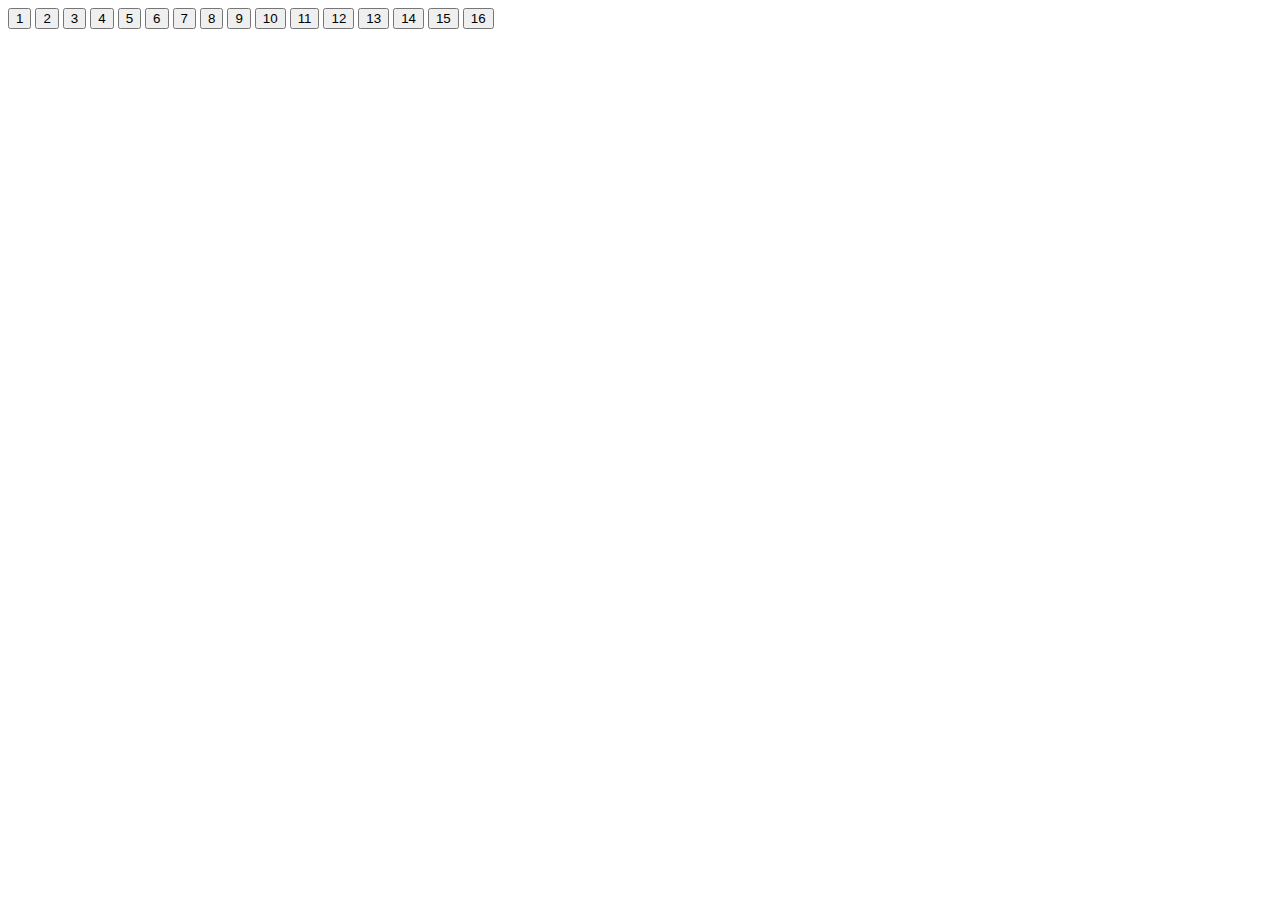
<file: bucles-edisonMadrid/index.html>
<!DOCTYPE html>
<html lang="en">
<head>
    <meta charset="UTF-8">
    <meta name="viewport" content="width=device-width, initial-scale=1.0">
    <title>bucles</title>
</head>
<body>
    <div>
        <button id="btn1">1</button>
        <button id="btn2">2</button>
        <button id="btn3">3</button>
        <button id="btn4">4</button>
        <button id="btn5">5</button>
        <button id="btn6">6</button>
        <button id="btn7">7</button>
        <button id="btn8">8</button>
        <button id="btn9">9</button>
        <button id="btn10">10</button>
        <button id="btn11">11</button>
        <button id="btn12">12</button>
        <button id="btn13">13</button>
        <button id="btn14">14</button>
        <button id="btn15">15</button>
        <button id="btn16">16</button>
    </div>

    <script src="./index.js"></script>
</body>
</html>
</file>
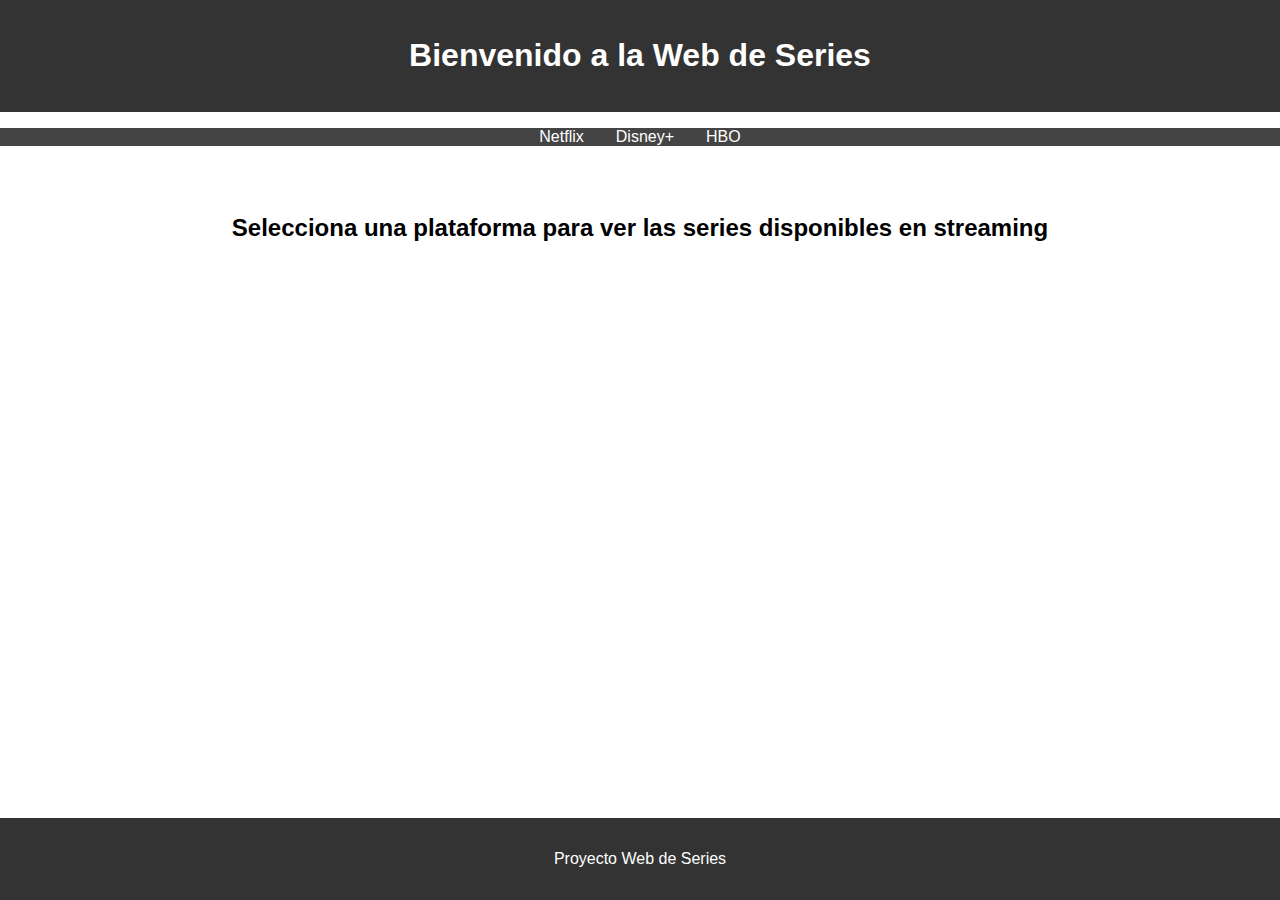
<file: modulos/index.html>
<!DOCTYPE html>
<html lang="es">
<head>
    <meta charset="UTF-8">
    <meta name="viewport" content="width=device-width, initial-scale=1.0">
    <title>Página Principal</title>
    <link rel="stylesheet" href="./styles.css">
</head>
<body>
    <header>
        <h1>Bienvenido a la Web de Series</h1>
    </header>
    <nav>
        <ul>
            <li><a href="./netflix.html">Netflix</a></li>
            <li><a href="./disney.html">Disney+</a></li>
            <li><a href="./hbo.html">HBO</a></li>
        </ul>
    </nav>
    <main>
        <h2>Selecciona una plataforma para ver las series disponibles en streaming</h2>
    </main>
    <footer>
        <p>Proyecto Web de Series</p>
    </footer>
</body>
</html>
</file>
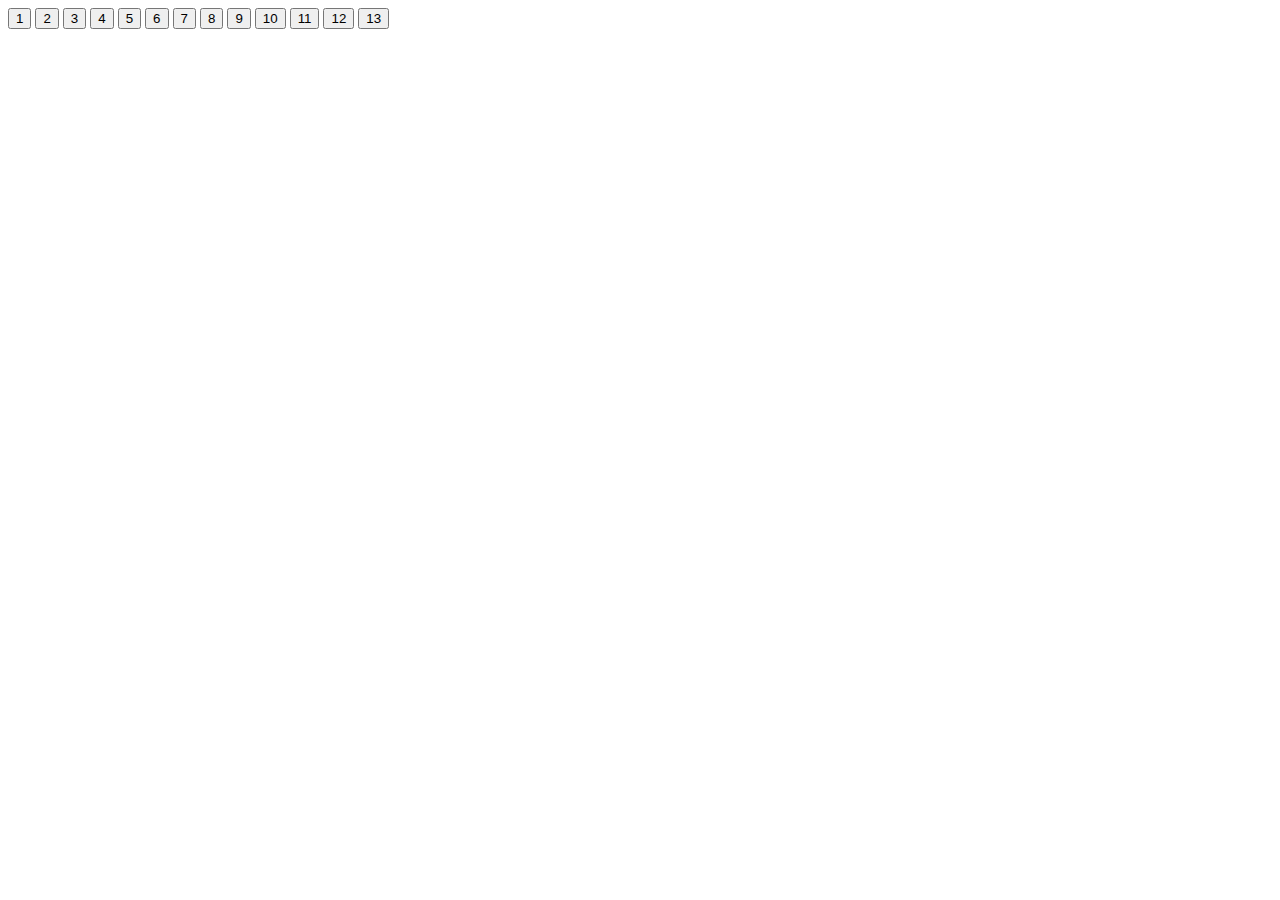
<file: condicionales-edisonMadrid/condicionales.html>
<!DOCTYPE html>
<html lang="en">
<head>
    <meta charset="UTF-8">
    <meta name="viewport" content="width=device-width, initial-scale=1.0">
    <title>condicionales</title>
</head>
<body>
    <div>
        <button id="btn1">1</button>
        <button id="btn2">2</button>
        <button id="btn3">3</button>
        <button id="btn4">4</button>
        <button id="btn5">5</button>
        <button id="btn6">6</button>
        <button id="btn7">7</button>
        <button id="btn8">8</button>
        <button id="btn9">9</button>
        <button id="btn10">10</button>
        <button id="btn11">11</button>
        <button id="btn12">12</button>
        <button id="btn13">13</button>
    </div>

    

    <script src="./condicionales.js"></script>
</body>
</html>
</file>
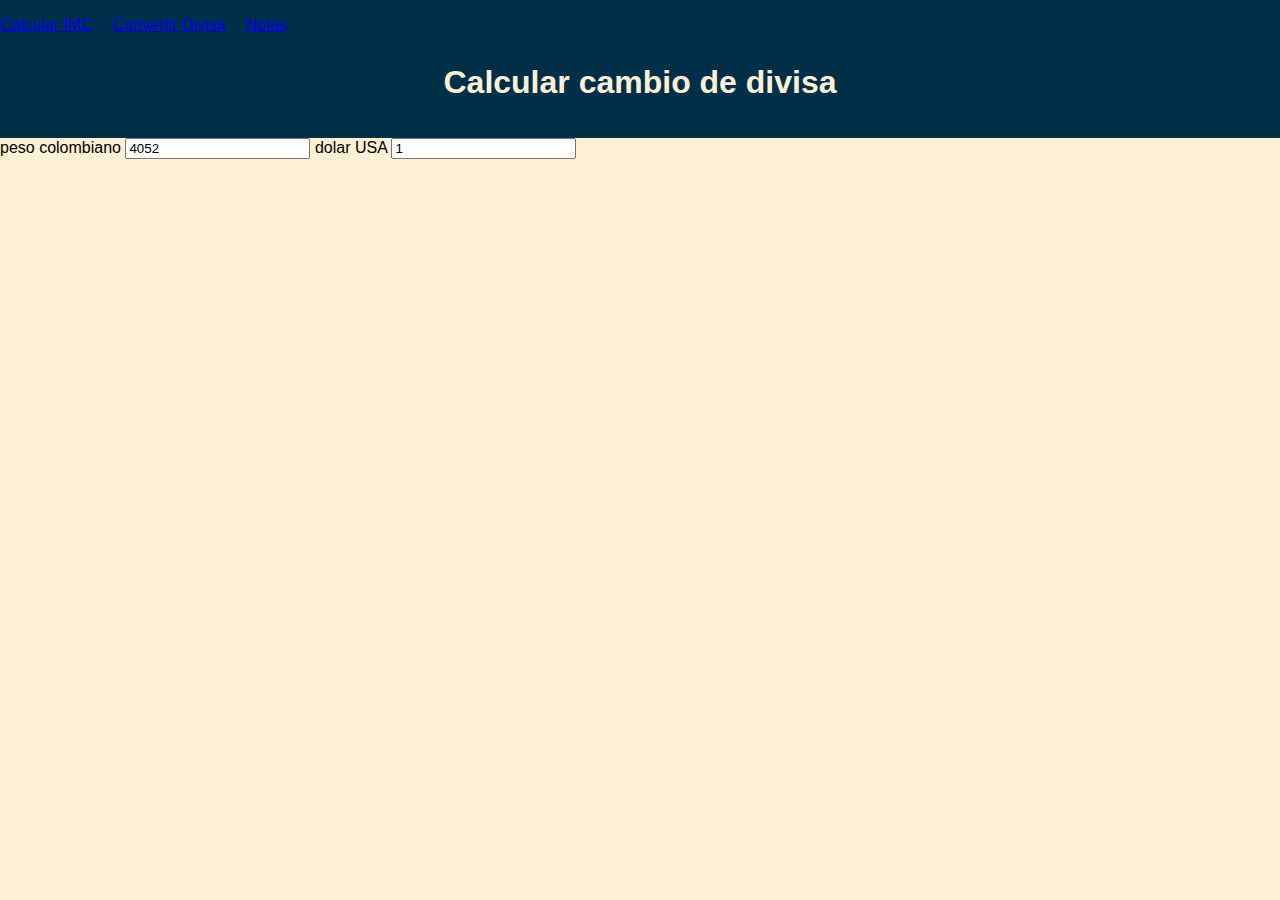
<file: eventos/divisa.html>
<!DOCTYPE html>
<html lang="en">
<head>
    <meta charset="UTF-8">
    <meta name="viewport" content="width=device-width, initial-scale=1.0">
    <title>divisas</title>
    <link rel="stylesheet" href="./notas.css">
</head>
<body>
    <header>
        <nav style="gap: 20px; display: flex; margin-bottom: 30px;">
            <div><a href="./masaCorporal.html">Calcular IMC</a></div>
            <div><a href="./divisa.html">Convertir Divisa</a></div>
            <div><a href="./notas.html">Notas</a></div>
            
        </nav>
        <h1>Calcular cambio de divisa</h1>
    </header>
    <main>
        <div>
            <label for="colombia">peso colombiano</label>
            <input type="number" name="colombia" id="colombia" placeholder=" ejemplo: 66" value="4052">

            <label for="dolar">dolar USA</label>
            <input type="number" name="dolar" id="dolar" placeholder="ejemplo: 1.66" value="1">


        </div>




    </main>

    <script src="./index.js"></script>
</body>
</html>
</file>
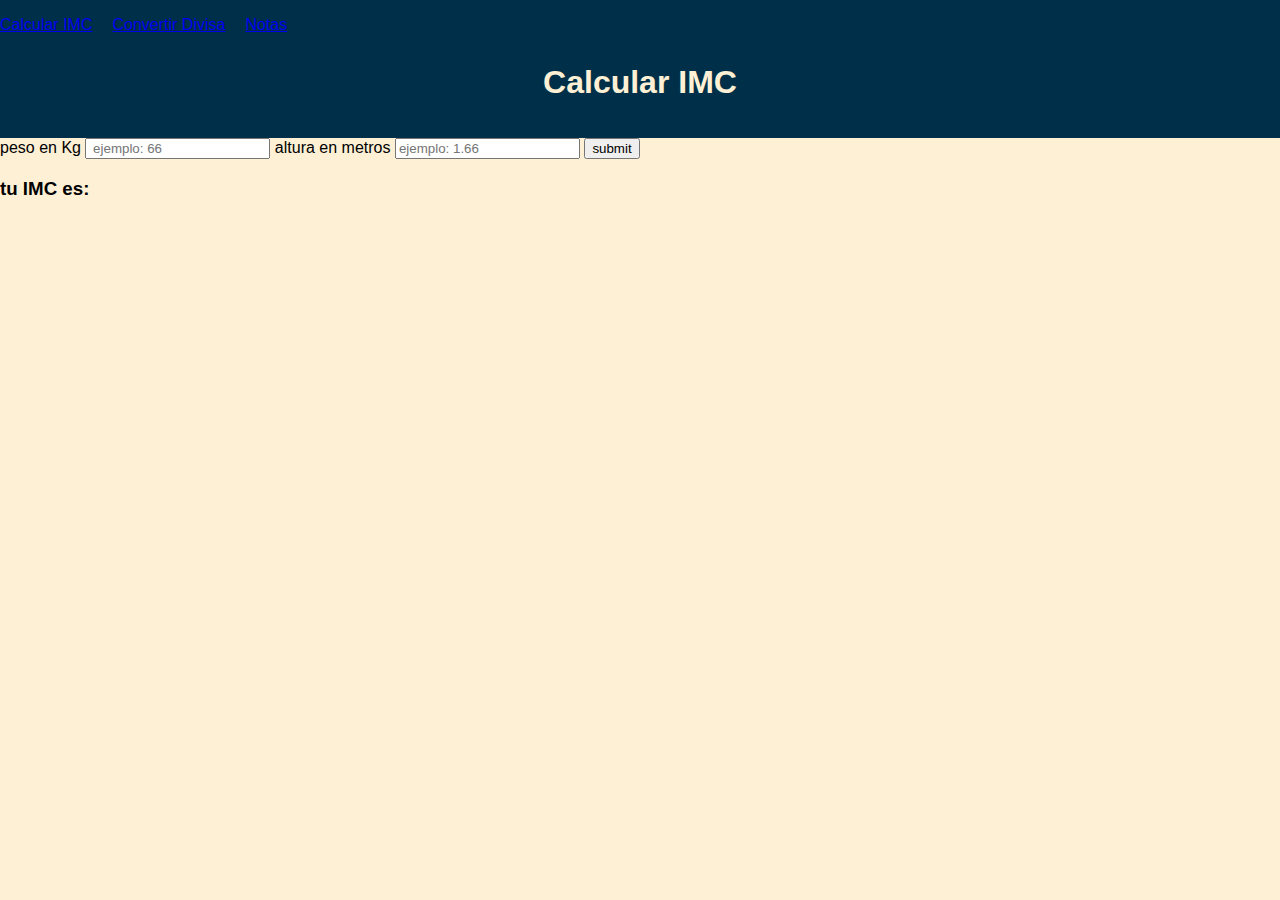
<file: eventos/masaCorporal.html>
<!DOCTYPE html>
<html lang="en">
<head>
    <meta charset="UTF-8">
    <meta name="viewport" content="width=device-width, initial-scale=1.0">
    <title>masa corporal</title>
    <link rel="stylesheet" href="./notas.css">
</head>
<body>
    <header>
        <nav style="gap: 20px; display: flex; margin-bottom: 30px;">
            <div><a href="./masaCorporal.html">Calcular IMC</a></div>
            <div><a href="./divisa.html">Convertir Divisa</a></div>
            <div><a href="./notas.html">Notas</a></div>
            
        </nav>
        <h1>Calcular IMC</h1>
    </header>
    <main>
        <div>
            <label for="peso">peso en Kg</label>
            <input type="number" name="peso" id="peso" placeholder=" ejemplo: 66">

            <label for="altura">altura en metros </label>
            <input type="number" name="altura" id="altura" placeholder="ejemplo: 1.66">

            <button id="calcularIMC">submit</button>
        </div>

        <div>
            <h3 id="IMC">tu IMC es: </h3>
        </div>



    </main>

    <script src="./index.js"></script>
</body>
</html>
</file>
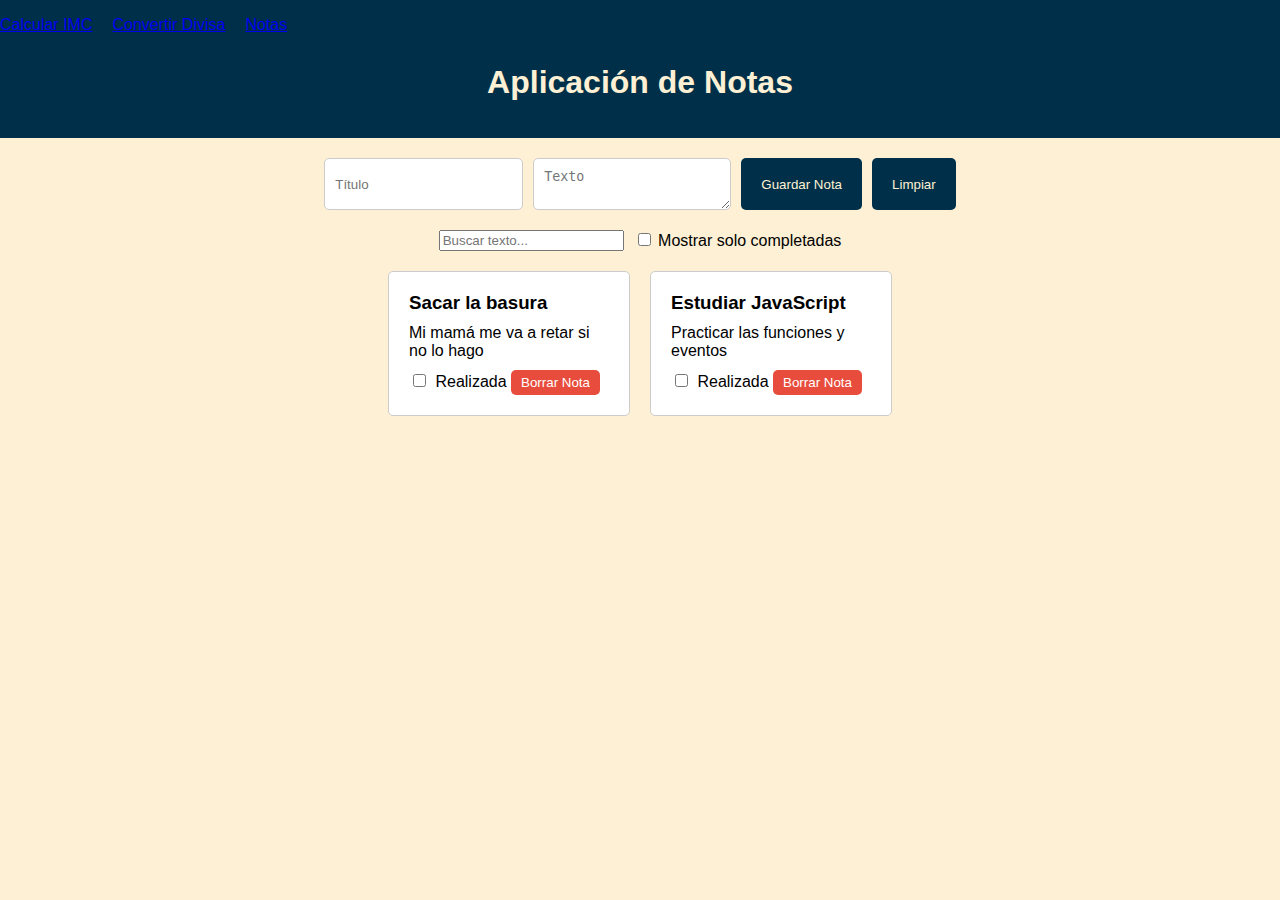
<file: eventos/notas.html>
<!DOCTYPE html>
<html lang="en">
<head>
    <meta charset="UTF-8">
    <meta name="viewport" content="width=device-width, initial-scale=1.0">
    <title>Aplicación de Notas</title>
    <link rel="stylesheet" href="./notas.css">
</head>
<body>
    <header>
        <nav style="gap: 20px; display: flex; margin-bottom: 30px;">
            <div><a href="./masaCorporal.html">Calcular IMC</a></div>
            <div><a href="./divisa.html">Convertir Divisa</a></div>
            <div><a href="./notas.html">Notas</a></div>
        </nav>
        <h1>Aplicación de Notas</h1>
    </header>
    <main>
        <div class="note-form">
            <input type="text" id="note-title" placeholder="Título">
            <textarea id="note-text" placeholder="Texto"></textarea>
            <button id="add-note">Guardar Nota</button>
            <button id="clear-fields">Limpiar</button>
        </div>

        <div class="filters">
            <input type="text" id="filter-text" placeholder="Buscar texto...">
            <label>
                <input type="checkbox" id="filter-completed"> Mostrar solo completadas
            </label>
        </div>

        <div id="notes-container" class="notes-container">
        
        </div>
    </main>
    <script src="./notas.js"></script>
</body>
</html>
</file>
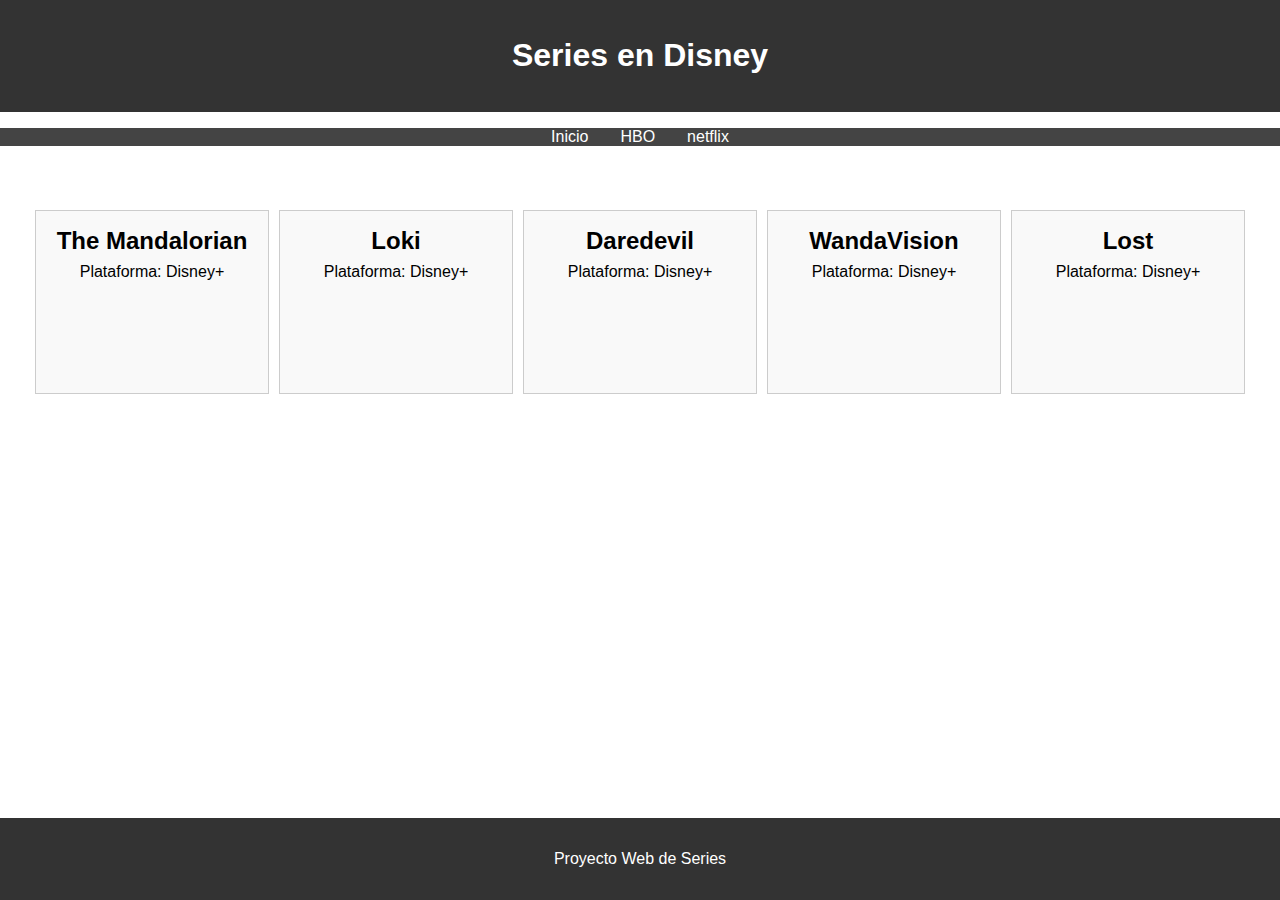
<file: modulos/disney.html>
<!DOCTYPE html>
<html lang="es">
<head>
    <meta charset="UTF-8">
    <meta name="viewport" content="width=device-width, initial-scale=1.0">
    <title>Series en Disney</title>
    <link rel="stylesheet" href="styles.css">
</head>
<body>
    <header>
        <h1>Series en Disney</h1>
    </header>
    <nav>
        <ul>
            <li><a href="./index.html">Inicio</a></li>
            <li><a href="./hbo.html">HBO</a></li>
            <li><a href="./netflix.html">netflix</a></li>
        </ul>
    </nav>
    <main id="disneyContainer">
       
    </main>
    <footer>
        <p>Proyecto Web de Series</p>
    </footer>
    <script src="./scripts/disney.js" type="module"></script>
</body>
</html>
</file>
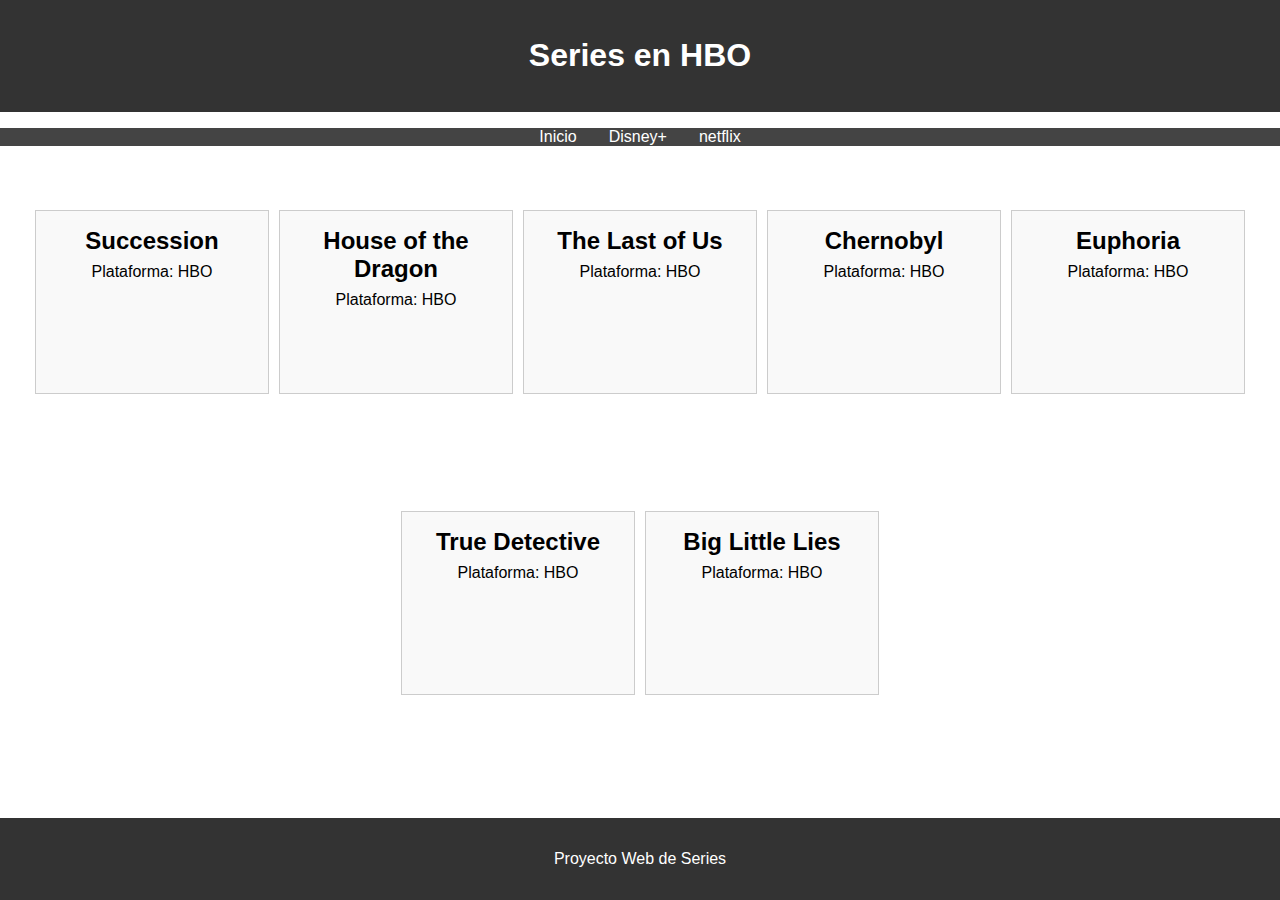
<file: modulos/hbo.html>
<!DOCTYPE html>
<html lang="es">
<head>
    <meta charset="UTF-8">
    <meta name="viewport" content="width=device-width, initial-scale=1.0">
    <title>Series en HBO</title>
    <link rel="stylesheet" href="styles.css">
</head>
<body>
    <header>
        <h1>Series en HBO</h1>
    </header>
    <nav>
        <ul>
            <li><a href="./index.html">Inicio</a></li>
            <li><a href="./disney.html">Disney+</a></li>
            <li><a href="./netflix.html">netflix</a></li>
        </ul>
    </nav>
    <main id="hboContainer">
       
    </main>
    <footer>
        <p>Proyecto Web de Series</p>
    </footer>
    <script src="./scripts/hbo.js" type="module"></script>
</body>
</html>
</file>
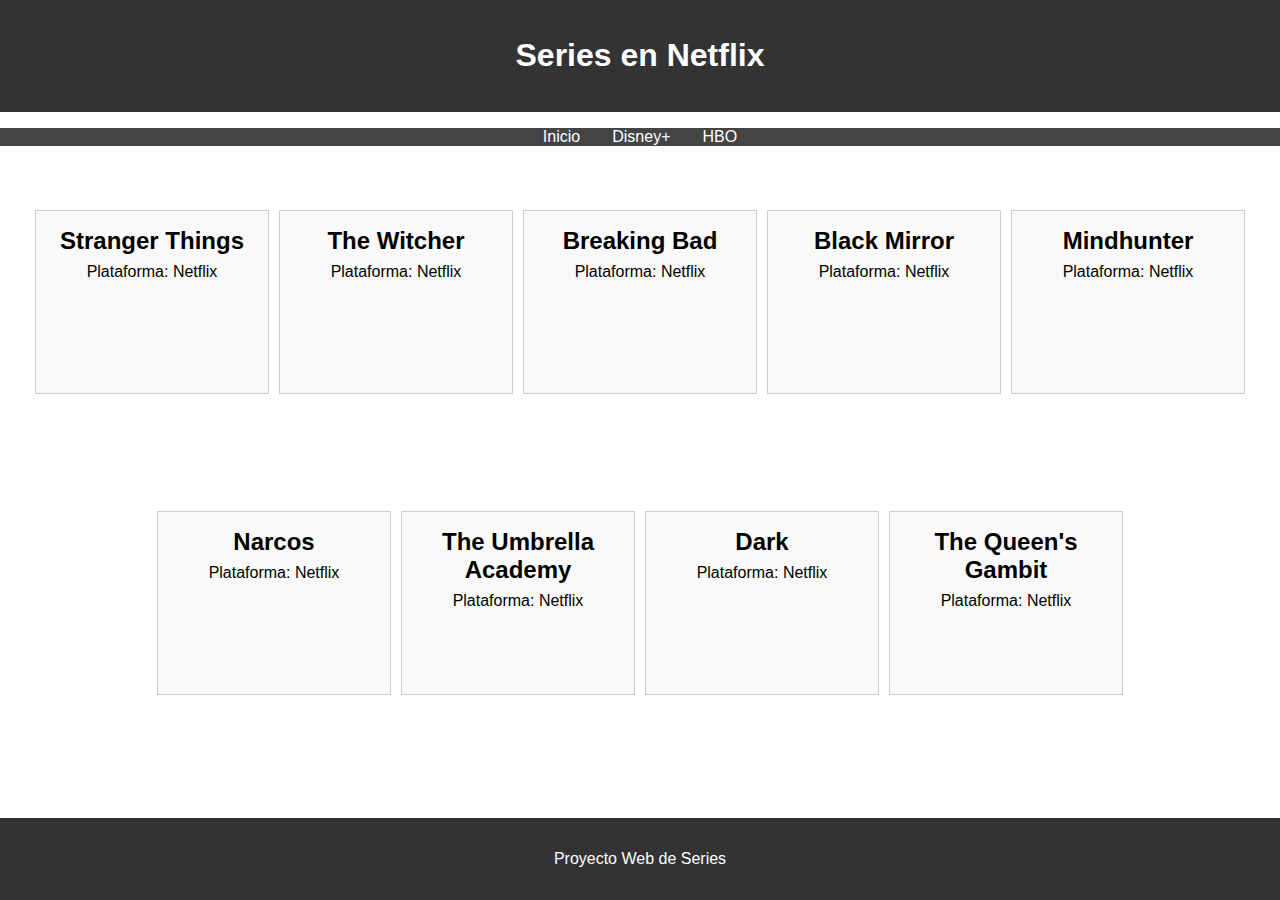
<file: modulos/netflix.html>
<!DOCTYPE html>
<html lang="es">
<head>
    <meta charset="UTF-8">
    <meta name="viewport" content="width=device-width, initial-scale=1.0">
    <title>Series en Netflix</title>
    <link rel="stylesheet" href="styles.css">
</head>
<body>
    <header>
        <h1>Series en Netflix</h1>
    </header>
    <nav>
        <ul>
            <li><a href="./index.html">Inicio</a></li>
            <li><a href="./disney.html">Disney+</a></li>
            <li><a href="./hbo.html">HBO</a></li>
        </ul>
    </nav>
    <main id="netflixContainer">
       
    </main>
    <footer>
        <p>Proyecto Web de Series</p>
    </footer>
    <script src="./scripts/index.js" type="module"></script>
</body>
</html>
</file>
<file: modulos/styles.css>
body {
    font-family: Arial, sans-serif;
    margin: 0;
    padding: 0;
    display: flex;
    flex-direction: column;
    min-height: 100vh;
}

header, footer {
    background-color: #333;
    color: white;
    text-align: center;
    padding: 1rem;
}

nav ul {
    list-style: none;
    padding: 0;
    display: flex;
    justify-content: center;
    background-color: #444;
}

nav ul li {
    margin: 0 1rem;
}

nav ul li a {
    color: white;
    text-decoration: none;
}

main {
    display: flex;
    gap: 10px;
    flex: 1;
    padding: 2rem;
    text-align: center;
    flex-wrap: wrap;
    justify-content: center;
}

.serie {
    height: 150px;
    width: 200px;
    margin: 1rem 0;
    padding: 1rem;
    border: 1px solid #ccc;
    background-color: #f9f9f9;
    
}


.serie h2 {
    margin: 0 0 0.5rem 0;
}

.serie p {
    margin: 0;
}
</file>
<file: eventos/notas.css>
body {
    font-family: Arial, sans-serif;
    margin: 0;
    padding: 0;
    background-color: rgb(253, 240, 213);
}

header {
    background-color: rgb(0, 48, 73);
    color: rgb(253, 240, 213);
    padding: 1rem 0;
    text-align: center;
}

.note-form, .filters {
    display: flex;
    gap: 10px;
    margin: 20px;
    justify-content: center;
}

.note-form input, .note-form textarea {
    padding: 10px;
    border: 1px solid #ccc;
    border-radius: 5px;
}

.note-form button {
    padding: 10px 20px;
    border: none;
    background-color: rgb(0, 48, 73);
    color: rgb(253, 240, 213);
    border-radius: 5px;
    cursor: pointer;
}

.notes-container {
    display: flex;
    flex-wrap: wrap;
    gap: 20px;
    justify-content: center;
    margin: 20px;
}

.note-card {
    background-color: #fff;
    border: 1px solid #ccc;
    border-radius: 5px;
    padding: 20px;
    width: 200px;
}

.note-card h3 {
    margin: 0 0 10px 0;
}

.note-card p {
    margin: 0 0 10px 0;
}

.note-card button {
    background-color: #e74c3c;
    border: none;
    color: #fff;
    padding: 5px 10px;
    border-radius: 5px;
    cursor: pointer;
}

.note-card input[type="checkbox"] {
    margin-right: 5px;
}
</file>
